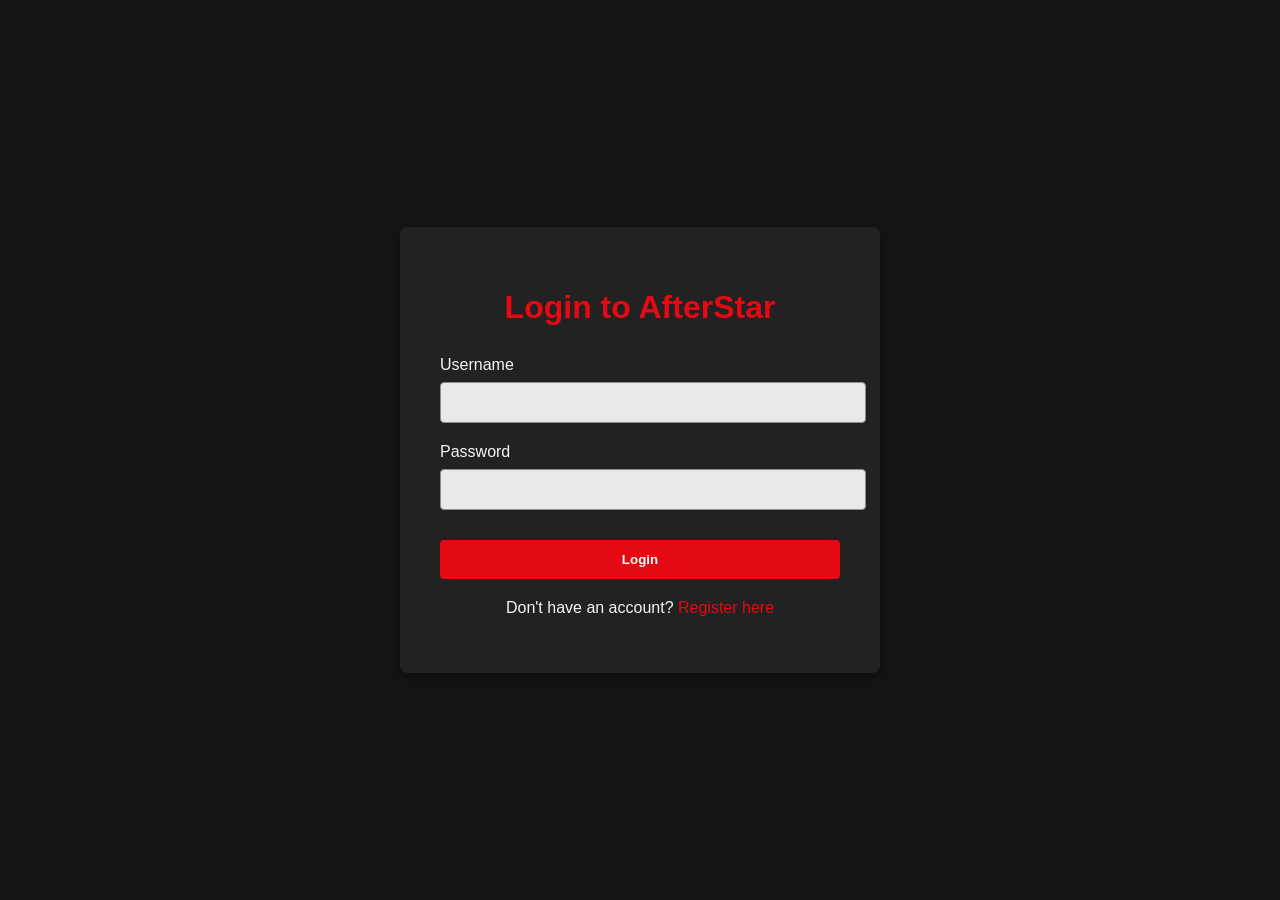
<file: login.html>
<!DOCTYPE html>
<html lang="en">
<head>
    <meta charset="UTF-8">
    <meta name="viewport" content="width=device-width, initial-scale=1.0">
    <title>Login - AfterStar</title>
    <link rel="stylesheet" href="style1.css">
</head>
<body>
    <div class="auth-container">
        <h1>Login to AfterStar</h1>
        <form id="loginForm" action="db_operations.php" method="POST">
            <input type="hidden" name="action" value="login">
            <div class="form-group">
                <label for="username">Username</label>
                <input type="text" id="username" name="username" required>
            </div>
            <div class="form-group">
                <label for="password">Password</label>
                <input type="password" id="password" name="password" required>
            </div>
            <button type="submit" class="btn">Login</button>
            <p class="auth-link">
                Don't have an account? <a href="register.html">Register here</a>
            </p>
        </form>
    </div>
    <script>
        document.addEventListener('DOMContentLoaded', function() {
            const loginForm = document.getElementById('loginForm');
            loginForm.addEventListener('submit', function(event) {
                event.preventDefault(); // Prevent the default form submission
                const formData = new FormData(loginForm);
                fetch('db_operations.php', {
                    method: 'POST',
                    body: formData
                })
                .then(response => response.json())
                .then(data => {
                    if (data.success) {
                        alert('Login successful! Redirecting...');
                        window.location.href = 'afterstar-website.html'; // Redirect to dashboard or home page
                    } else {
                        alert('Login failed: ' + data.message);
                    }
                })
                .catch(error => console.error('Error:', error));
            });
        });
    </script>
</body>
</html>
</file>
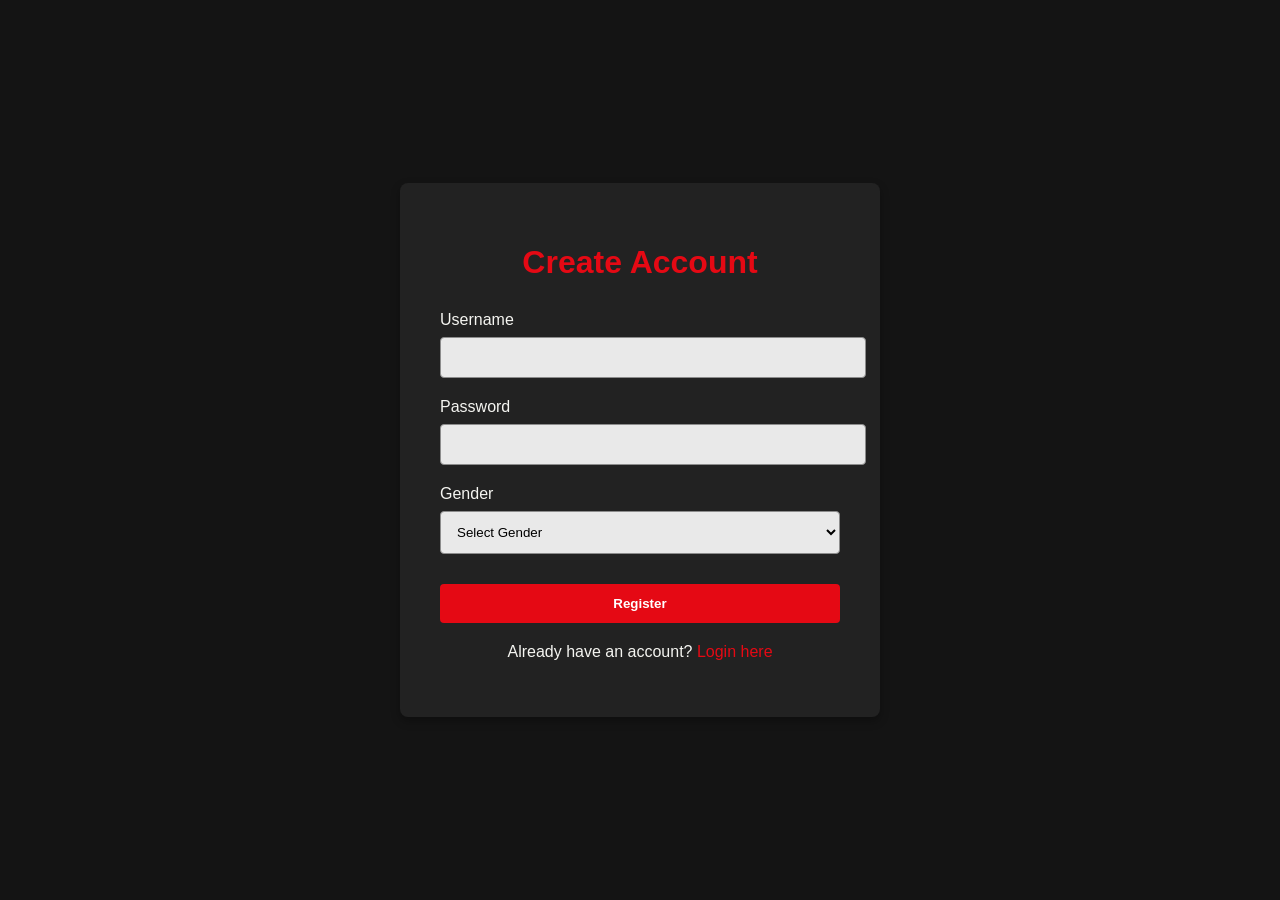
<file: register.html>
<!DOCTYPE html>
<html lang="en">
<head>
    <meta charset="UTF-8">
    <meta name="viewport" content="width=device-width, initial-scale=1.0">
    <title>Register - AfterStar</title>
    <link rel="stylesheet" href="style1.css">
</head>
<body>
    <div class="auth-container">
        <h1>Create Account</h1>
        <form id="registerForm" action="db_operations.php" method="POST">
            <input type="hidden" name="action" value="register">
            <div class="form-group">
                <label for="username">Username</label>
                <input type="text" id="username" name="username" required>
            </div>
            <div class="form-group">
                <label for="password">Password</label>
                <input type="password" id="password" name="password" required>
            </div>
            <div class="form-group">
                <label for="gender">Gender</label>
                <select id="gender" name="gender" required>
                    <option value="">Select Gender</option>
                    <option value="M">Male</option>
                    <option value="F">Female</option>
                    <option value="O">Other</option>
                </select>
            </div>
            <button type="submit" class="btn">Register</button>
            <p class="auth-link">
                Already have an account? <a href="login.html">Login here</a>
            </p>
        </form>
    </div>
    <script>
        document.addEventListener('DOMContentLoaded', function() {
            const loginForm = document.getElementById('registerForm');
            registerForm.addEventListener('submit', function(event) {
                event.preventDefault(); 
                const formData = new FormData(registerForm);
                fetch('db_operations.php', {
                    method: 'POST',
                    body: formData
                })
                .then(response => response.json())
                .then(data => {
                    if (data.success) {
                        alert('Registration successful! Redirecting...');
                        window.location.href = 'login.html';
                    } else {
                        alert('Login failed: ' + data.message);
                    }
                })
                .catch(error => console.error('Error:', error));
            });
        });
    </script>
</body>
</html>
</file>
<file: style1.css>
body {
    background-color: #141414;
    color: #f5f5f1;
    font-family: 'Helvetica Neue', Arial, sans-serif;
    display: flex;
    justify-content: center;
    align-items: center;
    height: 100vh;
    margin: 0;
}

.auth-container {
    background-color: #222222;
    padding: 40px;
    border-radius: 8px;
    width: 100%;
    max-width: 400px;
    box-shadow: 0 4px 10px rgba(0, 0, 0, 0.3);
}

.auth-container h1 {
    color: #e50914;
    text-align: center;
    margin-bottom: 30px;
}

.form-group {
    margin-bottom: 20px;
}

.form-group label {
    display: block;
    margin-bottom: 8px;
}

.form-group input,
.form-group select {
    width: 100%;
    padding: 12px;
    border-radius: 4px;
    border: 1px solid #8c8c8c;
    background-color: rgba(255, 255, 255, 0.9);
}

.btn {
    background-color: #e50914;
    color: white;
    border: none;
    padding: 12px;
    width: 100%;
    border-radius: 4px;
    cursor: pointer;
    font-weight: bold;
    margin-top: 10px;
}

.btn:hover {
    background-color: #b81d24;
}

.auth-link {
    text-align: center;
    margin-top: 20px;
}

.auth-link a {
    color: #e50914;
    text-decoration: none;
}

.auth-link a:hover {
    text-decoration: underline;
}
</file>
